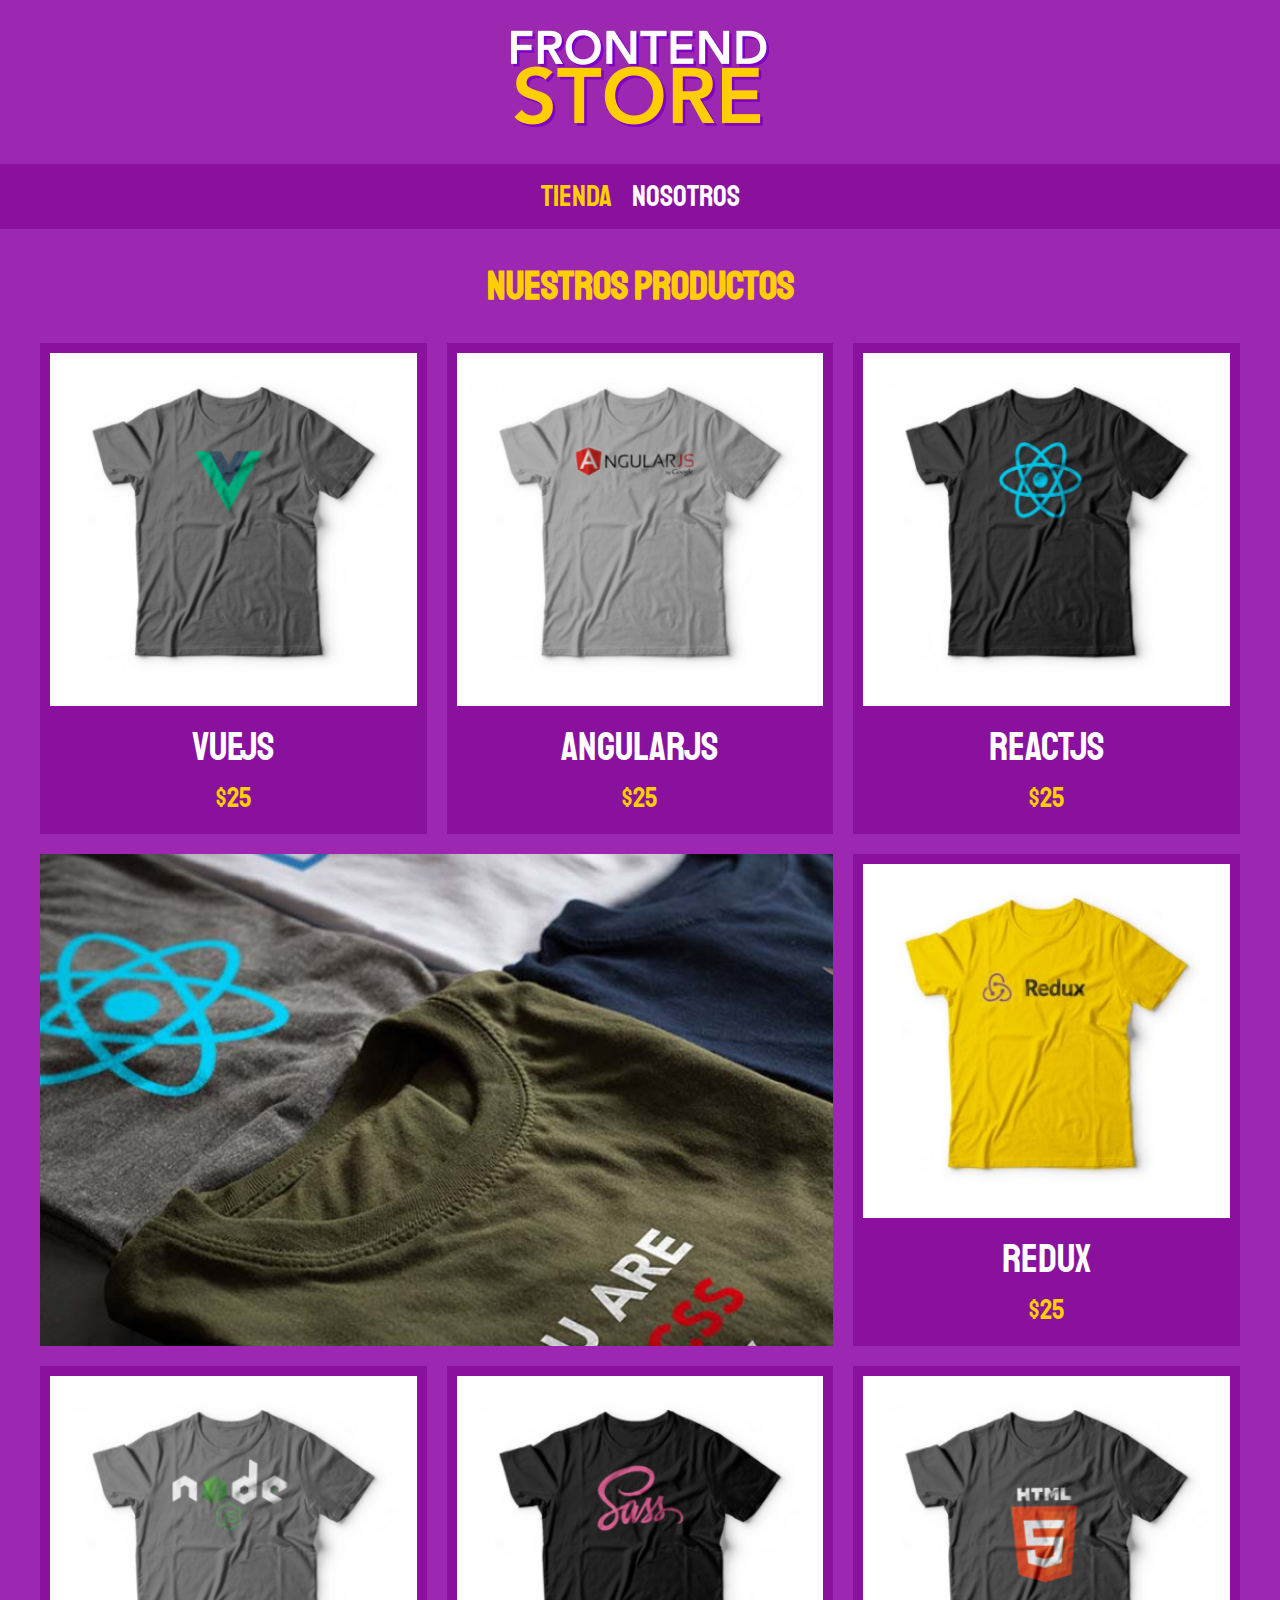
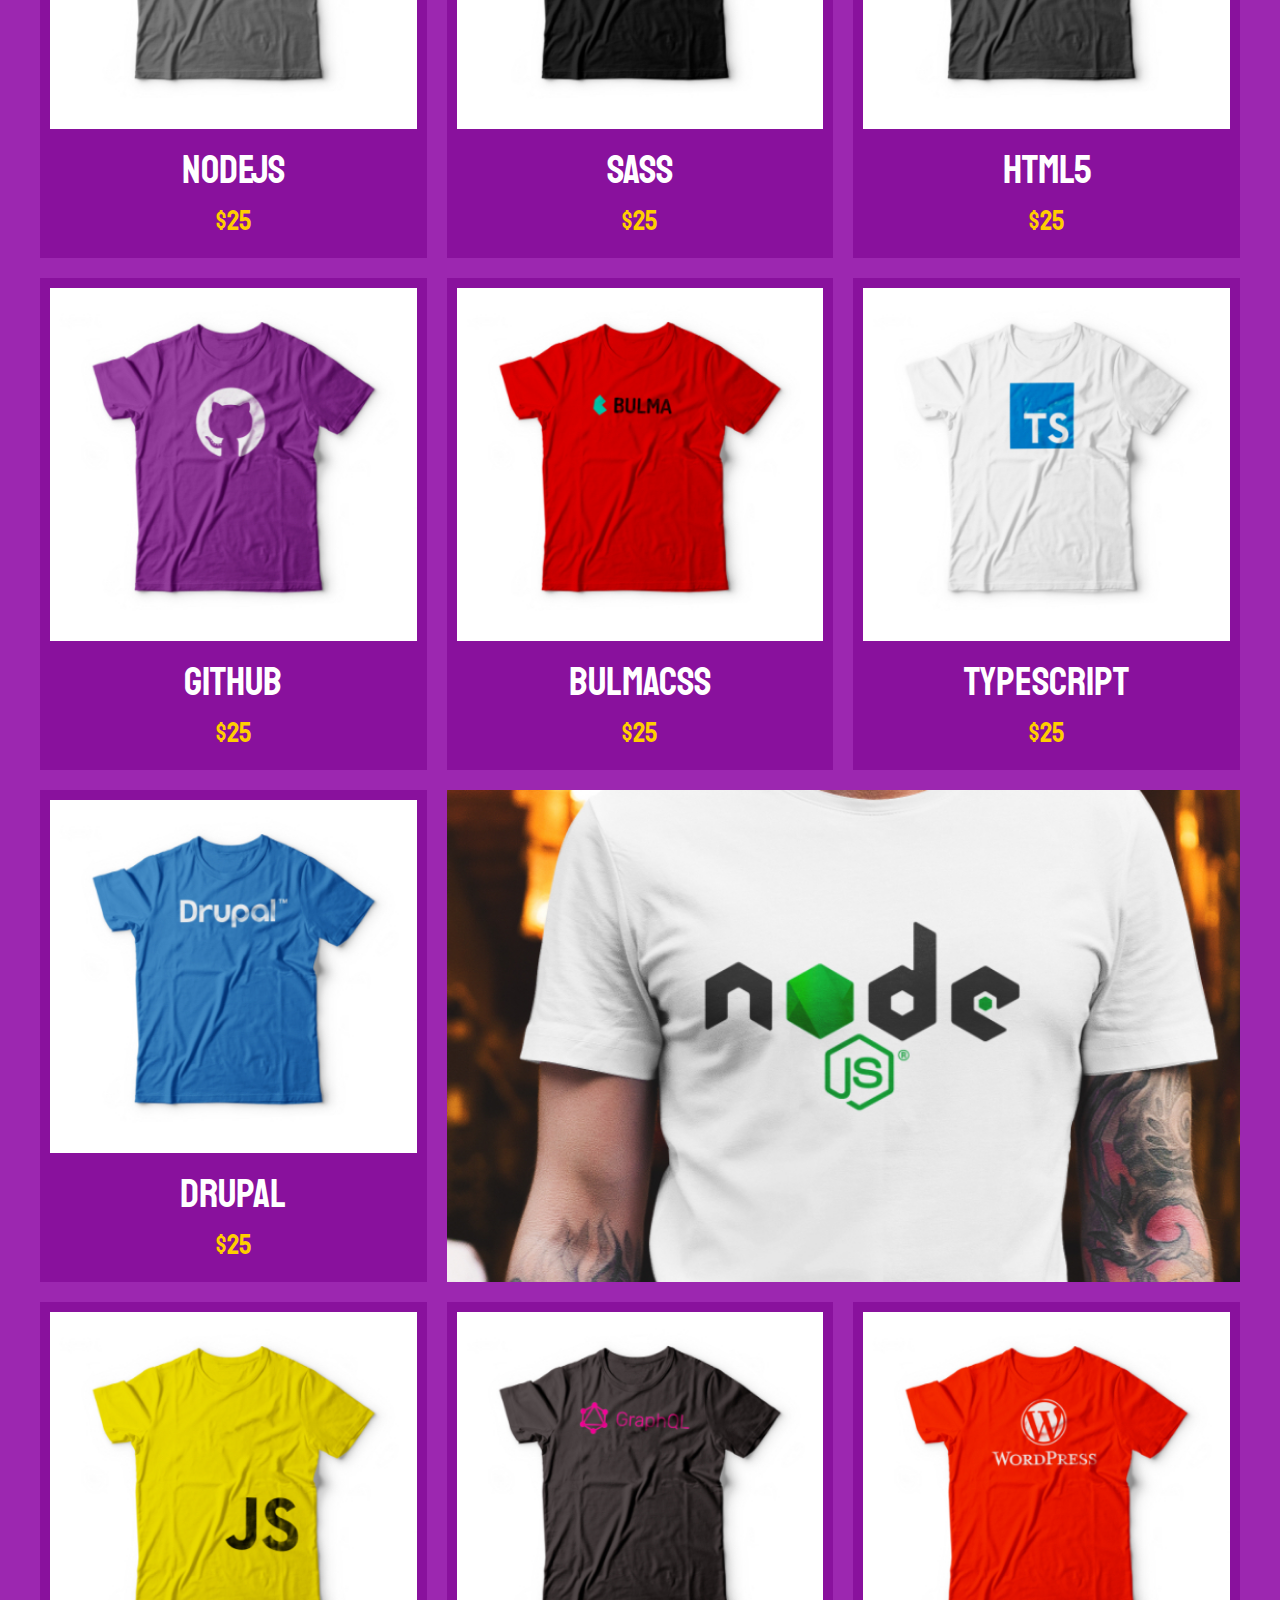
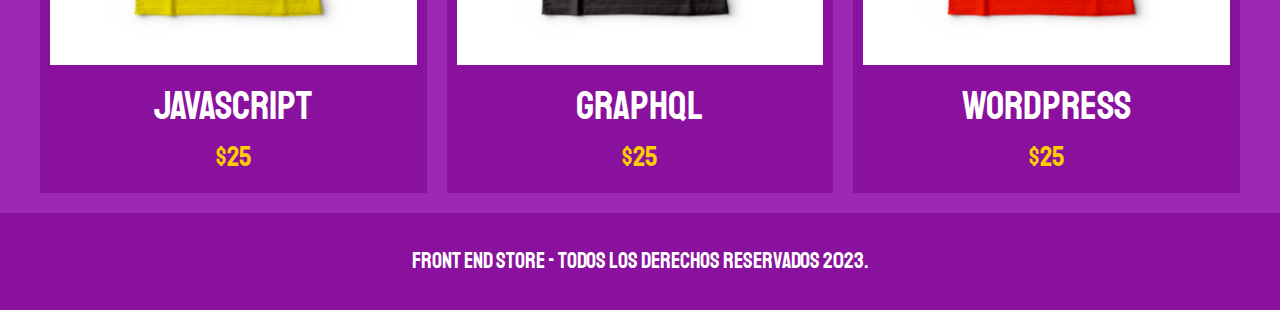
<file: index.html>
<!DOCTYPE html>
<html lang="en">
<head>
    <meta charset="UTF-8">
    <meta http-equiv="X-UA-Compatible" content="IE=edge">
    <meta name="viewport" content="width=device-width, initial-scale=1.0">
    <title>FrontEnd Store</title>
    <link rel="preload" href="css/normalize.css" as="stylesheet">
    <link rel="stylesheet" href="css/normalize.css" type="text/css">
    <link rel="preconnect" href="https://fonts.googleapis.com">
    <link rel="preconnect" href="https://fonts.gstatic.com" crossorigin>
    <link href="https://fonts.googleapis.com/css2?family=Staatliches&display=swap" rel="stylesheet">
    <link rel="preload" href="css/styles.css" as="stylesheet">
    <link rel="stylesheet" href="css/styles.css" type="text/css">
</head>
<body>
    <header class="header">
        <a href="index.html">
            <img class="header__logo" src="img/logo.png" alt="Logotipo">
        </a>
    </header>
    <nav class="navegacion">
        <a class="navegacion__enlace navegacion__enlace--activo" href="index.html">Tienda</a>
        <a class="navegacion__enlace" href="nosotros.html">Nosotros</a>
    </nav>
    <main class="contenedor">
        <h1>Nuestros Productos</h1>
        <div class="grid">
            <div class="producto">
                <a href="producto.html">
                    <img class="producto__imagen" src="img/1.jpg" alt="imagen camisa">
                    <div class="producto__informacion">
                        <p class="producto__nombre">VueJS</p>
                        <p class="producto__precio">$25</p>
                    </div>
                </a>
            </div> <!-- .producto -->
            <div class="producto">
                <a href="producto.html">
                    <img class="producto__imagen" src="img/2.jpg" alt="imagen camisa">
                    <div class="producto__informacion">
                        <p class="producto__nombre">AngularJS</p>
                        <p class="producto__precio">$25</p>
                    </div>
                </a>
            </div> <!-- .producto -->
            <div class="producto">
                <a href="producto.html">
                    <img class="producto__imagen" src="img/3.jpg" alt="imagen camisa">
                    <div class="producto__informacion">
                        <p class="producto__nombre">ReactJS</p>
                        <p class="producto__precio">$25</p>
                    </div>
                </a>
            </div> <!-- .producto -->
            <div class="producto">
                <a href="producto.html">
                    <img class="producto__imagen" src="img/4.jpg" alt="imagen camisa">
                    <div class="producto__informacion">
                        <p class="producto__nombre">Redux</p>
                        <p class="producto__precio">$25</p>
                    </div>
                </a>
            </div> <!-- .producto -->
            <div class="producto">
                <a href="producto.html">
                    <img class="producto__imagen" src="img/5.jpg" alt="imagen camisa">
                    <div class="producto__informacion">
                        <p class="producto__nombre">NodeJS</p>
                        <p class="producto__precio">$25</p>
                    </div>
                </a>
            </div> <!-- .producto -->
            <div class="producto">
                <a href="producto.html">
                    <img class="producto__imagen" src="img/6.jpg" alt="imagen camisa">
                    <div class="producto__informacion">
                        <p class="producto__nombre">SASS</p>
                        <p class="producto__precio">$25</p>
                    </div>
                </a>
            </div> <!-- .producto -->
            <div class="producto">
                <a href="producto.html">
                    <img class="producto__imagen" src="img/7.jpg" alt="imagen camisa">
                    <div class="producto__informacion">
                        <p class="producto__nombre">HTML5</p>
                        <p class="producto__precio">$25</p>
                    </div>
                </a>
            </div> <!-- .producto -->
            <div class="producto">
                <a href="producto.html">
                    <img class="producto__imagen" src="img/8.jpg" alt="imagen camisa">
                    <div class="producto__informacion">
                        <p class="producto__nombre">Github</p>
                        <p class="producto__precio">$25</p>
                    </div>
                </a>
            </div> <!-- .producto -->
            <div class="producto">
                <a href="producto.html">
                    <img class="producto__imagen" src="img/9.jpg" alt="imagen camisa">
                    <div class="producto__informacion">
                        <p class="producto__nombre">BulmaCSS</p>
                        <p class="producto__precio">$25</p>
                    </div>
                </a>
            </div> <!-- .producto -->
            <div class="producto">
                <a href="producto.html">
                    <img class="producto__imagen" src="img/10.jpg" alt="imagen camisa">
                    <div class="producto__informacion">
                        <p class="producto__nombre">TypeScript</p>
                        <p class="producto__precio">$25</p>
                    </div>
                </a>
            </div> <!-- .producto -->
            <div class="producto">
                <a href="producto.html">
                    <img class="producto__imagen" src="img/11.jpg" alt="imagen camisa">
                    <div class="producto__informacion">
                        <p class="producto__nombre">Drupal</p>
                        <p class="producto__precio">$25</p>
                    </div>
                </a>
            </div> <!-- .producto -->
            <div class="producto">
                <a href="producto.html">
                    <img class="producto__imagen" src="img/12.jpg" alt="imagen camisa">
                    <div class="producto__informacion">
                        <p class="producto__nombre">JavaScript</p>
                        <p class="producto__precio">$25</p>
                    </div>
                </a>
            </div> <!-- .producto -->
            <div class="producto">
                <a href="producto.html">
                    <img class="producto__imagen" src="img/13.jpg" alt="imagen camisa">
                    <div class="producto__informacion">
                        <p class="producto__nombre">GraphQL</p>
                        <p class="producto__precio">$25</p>
                    </div>
                </a>
            </div> <!-- .producto -->
            <div class="producto">
                <a href="producto.html">
                    <img class="producto__imagen" src="img/14.jpg" alt="imagen camisa">
                    <div class="producto__informacion">
                        <p class="producto__nombre">Wordpress</p>
                        <p class="producto__precio">$25</p>
                    </div>
                </a>
            </div> <!-- .producto -->
            <div class="grafico grafico--camisas">
            </div>
            <div class="grafico grafico--node">
            </div>
        </div>
    </main>
    <footer class="footer">
        <p class="footer__texto">Front End Store - Todos los derechos reservados 2023.</p>
    </footer>
</body>
</html>
</file>
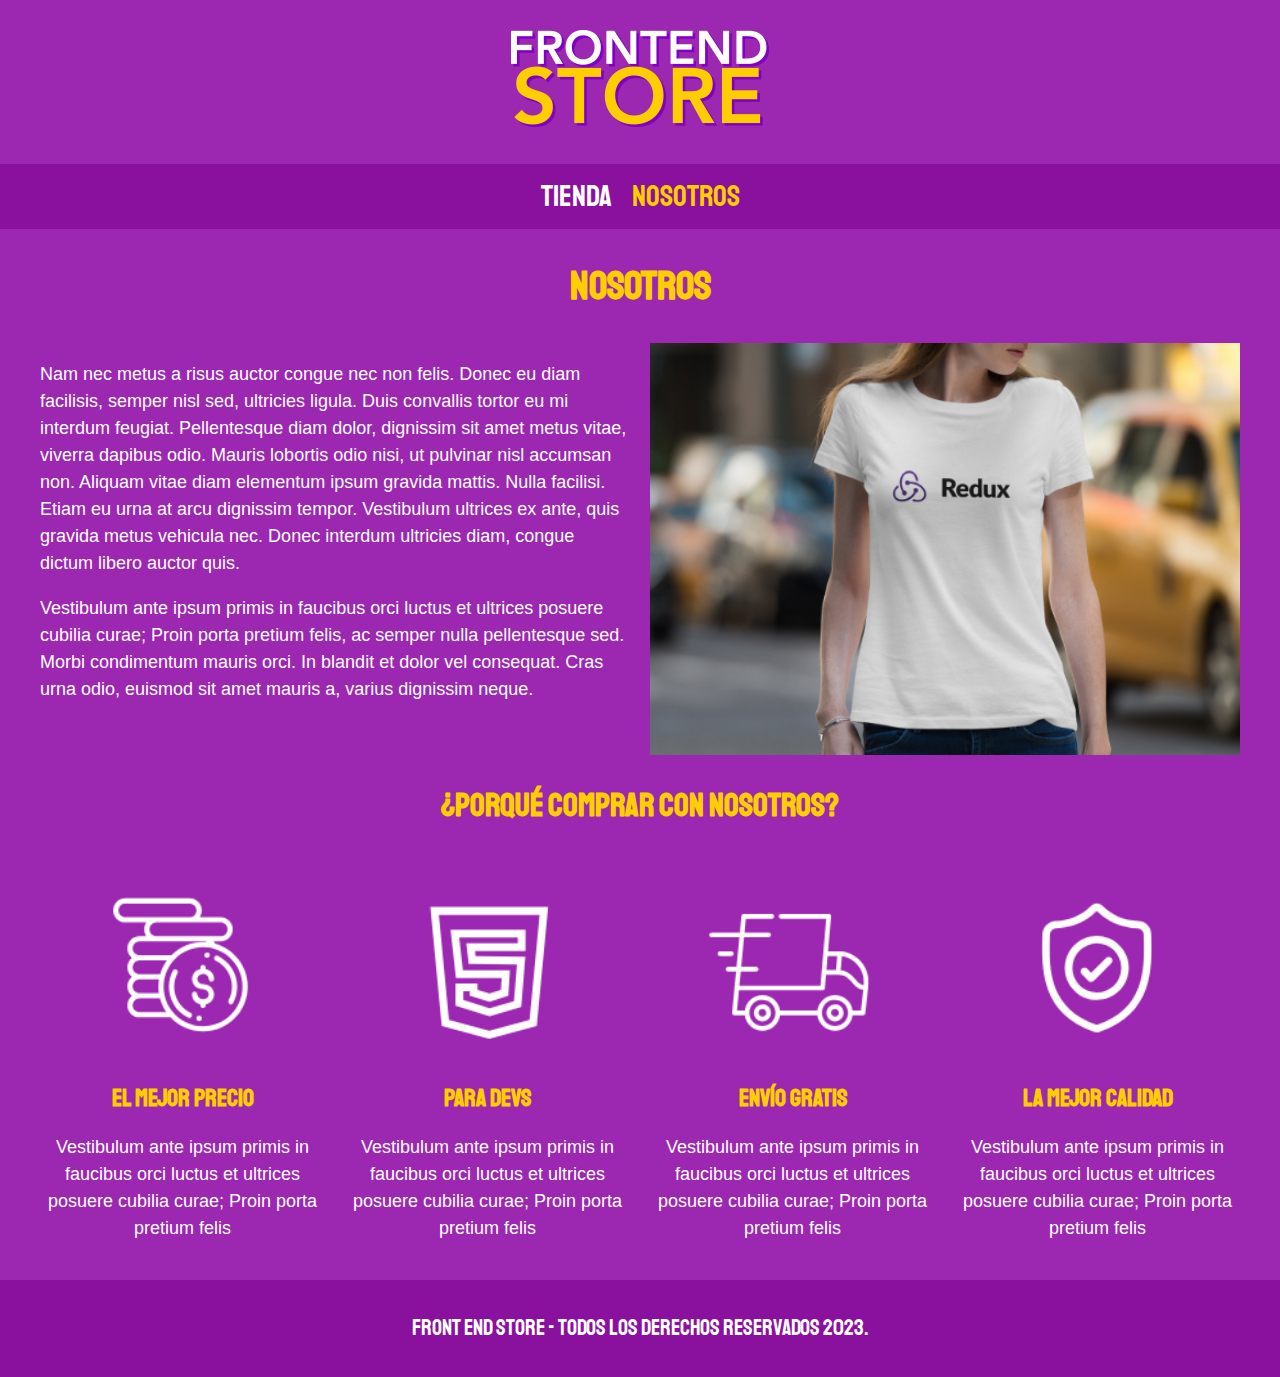
<file: nosotros.html>
<!DOCTYPE html>
<html lang="en">
<head>
    <meta charset="UTF-8">
    <meta http-equiv="X-UA-Compatible" content="IE=edge">
    <meta name="viewport" content="width=device-width, initial-scale=1.0">
    <title>FrontEnd Store</title>
    <link rel="preload" href="css/normalize.css" as="stylesheet">
    <link rel="stylesheet" href="css/normalize.css" type="text/css">
    <link rel="preconnect" href="https://fonts.googleapis.com">
    <link rel="preconnect" href="https://fonts.gstatic.com" crossorigin>
    <link href="https://fonts.googleapis.com/css2?family=Staatliches&display=swap" rel="stylesheet">
    <link rel="preload" href="css/styles.css" as="stylesheet">
    <link rel="stylesheet" href="css/styles.css" type="text/css">
</head>
<body>
    <header class="header">
        <a href="index.html">
            <img class="header__logo" src="img/logo.png" alt="Logotipo">
        </a>
    </header>
    <nav class="navegacion">
        <a class="navegacion__enlace" href="index.html">Tienda</a>
        <a class="navegacion__enlace navegacion__enlace--activo" href="nosotros.html">Nosotros</a>
    </nav>
    <main class="contenedor">
        <h1>Nosotros</h1>
        <div class="nosotros">
            <div class="nosotros__contenido">
                <p>Nam nec metus a risus auctor congue nec non felis. Donec eu diam facilisis, semper nisl sed, ultricies ligula. Duis convallis tortor eu mi interdum feugiat. Pellentesque diam dolor, dignissim sit amet metus vitae, viverra dapibus odio. Mauris lobortis odio nisi, ut pulvinar nisl accumsan non. Aliquam vitae diam elementum ipsum gravida mattis. Nulla facilisi. Etiam eu urna at arcu dignissim tempor. Vestibulum ultrices ex ante, quis gravida metus vehicula nec. Donec interdum ultricies diam, congue dictum libero auctor quis.</p>

                <p>Vestibulum ante ipsum primis in faucibus orci luctus et ultrices posuere cubilia curae; Proin porta pretium felis, ac semper nulla pellentesque sed. Morbi condimentum mauris orci. In blandit et dolor vel consequat. Cras urna odio, euismod sit amet mauris a, varius dignissim neque.</p>
            </div>
            <img class="nosotros__imagen" src="img/nosotros.jpg" alt="imagen nosotros">
        </div> <!-- .nosotros -->
    </main>
    <section class="contenedor comprar">
        <h2 class="comprar__titulo">¿Porqué Comprar con nosotros?</h2>
        <div class="bloques">
            <div class="bloque">
                <img class="bloque__imagen" src="img/icono_1.png" alt="icono comprar">
                <h3 class="bloque__titulo">El Mejor Precio</h3>
                <p>Vestibulum ante ipsum primis in faucibus orci luctus et ultrices posuere cubilia curae; Proin porta pretium felis</p>
            </div> <!-- .bloque -->
            <div class="bloque">
                <img class="bloque__imagen" src="img/icono_2.png" alt="icono comprar">
                <h3 class="bloque__titulo">Para Devs</h3>
                <p>Vestibulum ante ipsum primis in faucibus orci luctus et ultrices posuere cubilia curae; Proin porta pretium felis</p>
            </div> <!-- .bloque -->
            <div class="bloque">
                <img class="bloque__imagen" src="img/icono_3.png" alt="icono comprar">
                <h3 class="bloque__titulo">Envío Gratis</h3>
                <p>Vestibulum ante ipsum primis in faucibus orci luctus et ultrices posuere cubilia curae; Proin porta pretium felis</p>
            </div> <!-- .bloque -->
            <div class="bloque">
                <img class="bloque__imagen" src="img/icono_4.png" alt="icono comprar">
                <h3 class="bloque__titulo">La Mejor Calidad</h3>
                <p>Vestibulum ante ipsum primis in faucibus orci luctus et ultrices posuere cubilia curae; Proin porta pretium felis</p>
            </div> <!-- .bloque -->
        </div> <!-- .bloques -->
    </section>
    <footer class="footer">
        <p class="footer__texto">Front End Store - Todos los derechos reservados 2023.</p>
    </footer>
</body>
</html>
</file>
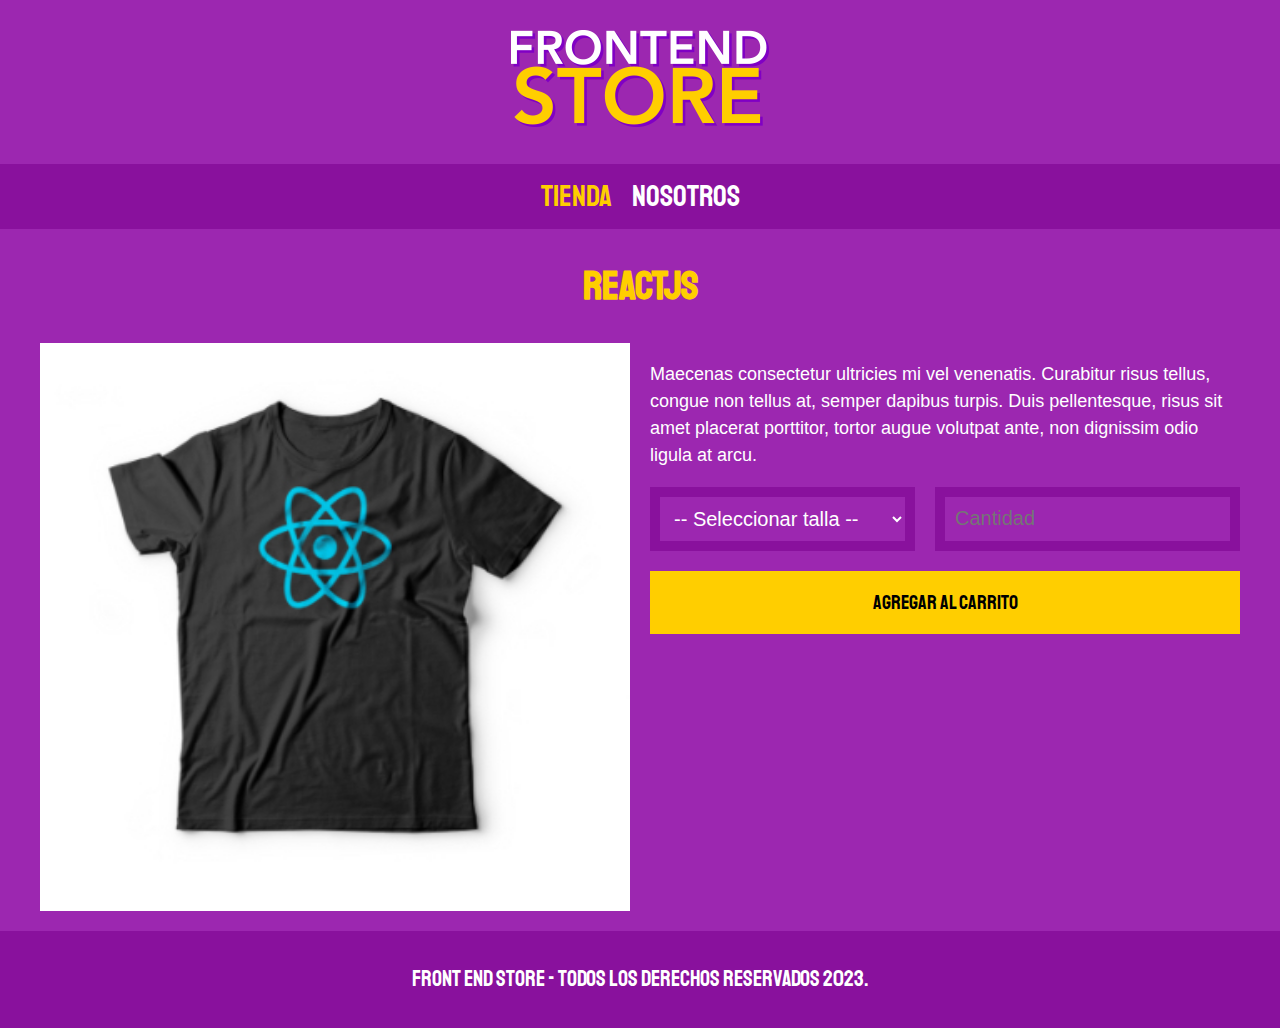
<file: producto.html>
<!DOCTYPE html>
<html lang="en">
<head>
    <meta charset="UTF-8">
    <meta http-equiv="X-UA-Compatible" content="IE=edge">
    <meta name="viewport" content="width=device-width, initial-scale=1.0">
    <title>FrontEnd Store</title>
    <link rel="preload" href="css/normalize.css" as="stylesheet">
    <link rel="stylesheet" href="css/normalize.css" type="text/css">
    <link rel="preconnect" href="https://fonts.googleapis.com">
    <link rel="preconnect" href="https://fonts.gstatic.com" crossorigin>
    <link href="https://fonts.googleapis.com/css2?family=Staatliches&display=swap" rel="stylesheet">
    <link rel="preload" href="css/styles.css" as="stylesheet">
    <link rel="stylesheet" href="css/styles.css" type="text/css">
</head>
<body>
    <header class="header">
        <a href="index.html">
            <img class="header__logo" src="img/logo.png" alt="Logotipo">
        </a>
    </header>
    <nav class="navegacion">
        <a class="navegacion__enlace navegacion__enlace--activo" href="index.html">Tienda</a>
        <a class="navegacion__enlace" href="nosotros.html">Nosotros</a>
    </nav>
    <main class="contenedor">
        <h1>ReactJS</h1>
        <div class="camisa">
            <img class="camisa__imagen" src="img/3.jpg" alt="Imagen del Producto">
            <div class="camisa__contenido">
                <p>Maecenas consectetur ultricies mi vel venenatis. Curabitur risus tellus, congue non tellus at, semper dapibus turpis. Duis pellentesque, risus sit amet placerat porttitor, tortor augue volutpat ante, non dignissim odio ligula at arcu.</p>
                <form action="#" class="formulario">
                    <select class="formulario__campo">
                        <option disabled selected>-- Seleccionar talla --</option>
                        <option>Chica</option>
                        <option>Mediana</option>
                        <option>Grande</option>
                    </select>
                    <input class="formulario__campo" type="number" placeholder="Cantidad" min="1">
                    <input class="formulario__submit" type="submit" value="Agregar al carrito">
                </form>
            </div>
        </div>
    </main>
    <footer class="footer">
        <p class="footer__texto">Front End Store - Todos los derechos reservados 2023.</p>
    </footer>
</body>
</html>
</file>
<file: css/styles.css>
:root {
    --primario: #9C27B0;
    --primarioOscuro: #89119D;
    --secundario: #FFCE00;
    --secundarioOscuro: rgb(233, 287, 2);
    --blanco: #FFFFFF;
    --negro: #000000;
    --fuentePrincipal: 'Staatliches', cursive;
}

html {
    font-size: 62.5%;
    box-sizing: border-box;
}

*, *:before, *:after {
    box-sizing: inherit;
}

/* Globales */
body {
    background-color: var(--primario);
    font-size: 1.6rem;
    line-height: 1.5;
}

p {
    font-size: 1.8rem;
    font-family: Arial, Helvetica, sans-serif;
    color: var(--blanco);
}

a {
    text-decoration: none;
}

img {
    width: 100%;
}

.contenedor {
    max-width: 120rem;
    margin: 0 auto;
}

h1, h2, h3 {
    text-align: center;
    color: var(--secundario);
    font-family: var(--fuentePrincipal);
}
h1 {
    font-size: 4rem;
}
h2 {
    font-size: 3.2rem;
}
h3 {
    font-size: 2.4rem;
}

/** Header **/
.header {
    display: flex;
    justify-content: center;
}
.header__logo {
    margin: 3rem 0;
}
/** Footer **/
.footer {
    background-color: var(--primarioOscuro);
    padding: 1rem 0;
    margin-top: 2rem;
}
.footer__texto {
    font-family: var(--fuentePrincipal);
    text-align: center;
    font-size: 2.2rem;
}
/** Navegacion **/
.navegacion {
    background-color: var(--primarioOscuro);
    padding: 1rem;
    display: flex;
    justify-content: center;
    gap: 2rem;
}
.navegacion__enlace {
    font-family: var(--fuentePrincipal);
    color: var(--blanco);
    font-size: 3rem;
}
.navegacion__enlace--activo,
.navegacion__enlace:hover {
    color: var(--secundario);
}

/** Grid **/
.grid {
    display: grid;
    grid-template-columns: repeat(2, 1fr);
    gap: 2rem;
}
@media (min-width: 768px) {
    .grid {
        grid-template-columns: repeat(3, 1fr);
    }
}

/** Productos **/
.producto {
    background-color: var(--primarioOscuro);
    padding: 1rem;
}
.producto__nombre {
    font-size: 4rem;
}
.producto__precio {
    font-size: 2.8rem;
    color: var(--secundario);
}
.producto__nombre,
.producto__precio {
    font-family: var(--fuentePrincipal);
    margin: 1rem 0;
    text-align: center;
    line-height: 1.2;
}

/** Graficos **/
.grafico {
    min-height: 30rem;
    background-repeat: no-repeat;
    background-size: cover;
    grid-column: 1 / 3;
}
.grafico--camisas {
    grid-row: 2 / 3;
    background-image: url(../img/grafico1.jpg);
}
.grafico--node {
    background-image: url(../img/grafico2.jpg);
    grid-row: 8 / 9;
}
@media (min-width: 768px) {
    .grafico--node {
        grid-row: 5 / 6;
        grid-column: 2 / 4;
    }
}

/** Nosotros **/
.nosotros {
    display: grid;
    grid-template-rows: repeat(2, auto);

}
@media (min-width: 768px) {
    .nosotros {
        grid-template-columns: repeat(2, 1fr);
        column-gap: 2rem;
    }
}
.nosotros__imagen {
    grid-row: 1 / 2;
}
@media (min-width: 768px) {
    .nosotros__imagen {
        grid-column: 2 / 3;
    }
}

/** Bloques **/
.bloques {
    display: grid;
    grid-template-columns: repeat(2, 1fr);
    gap: 2rem;
}
@media (min-width: 768px) {
    .bloques {
        grid-template-columns: repeat(4, 1fr);
    }
}
.bloque {
    display: flex;  
    flex-direction: column;
    align-items: center;
    text-align: center;
}
.bloque__titulo {
    margin: 0;
}

/** Pagina del producto **/
@media (min-width: 768px) {
    .camisa {
        display: grid;
        grid-template-columns: repeat(2, 1fr);
        column-gap: 2rem;
    }    
}
.formulario {
    display: grid;
    grid-template-columns: repeat(2, 1fr);
    gap: 2rem;
}  
.formulario__campo {
    border: 1rem solid var(--primarioOscuro);
    background-color: transparent;
    color: var(--blanco);
    font-size: 2rem;
    font-family: Arial, Helvetica, sans-serif;
    padding: 1rem;
}
.formulario__submit {
    background-color: var(--secundario);
    border: none;
    font-family: var(--fuentePrincipal);
    font-size: 2rem;
    padding: 2rem;
    transition: background-color .3s ease;
    grid-column: 1 / 3;
}
.formulario__submit:hover {
    cursor: pointer;
    background-color: var(--secundarioOscuro);
}
</file>
